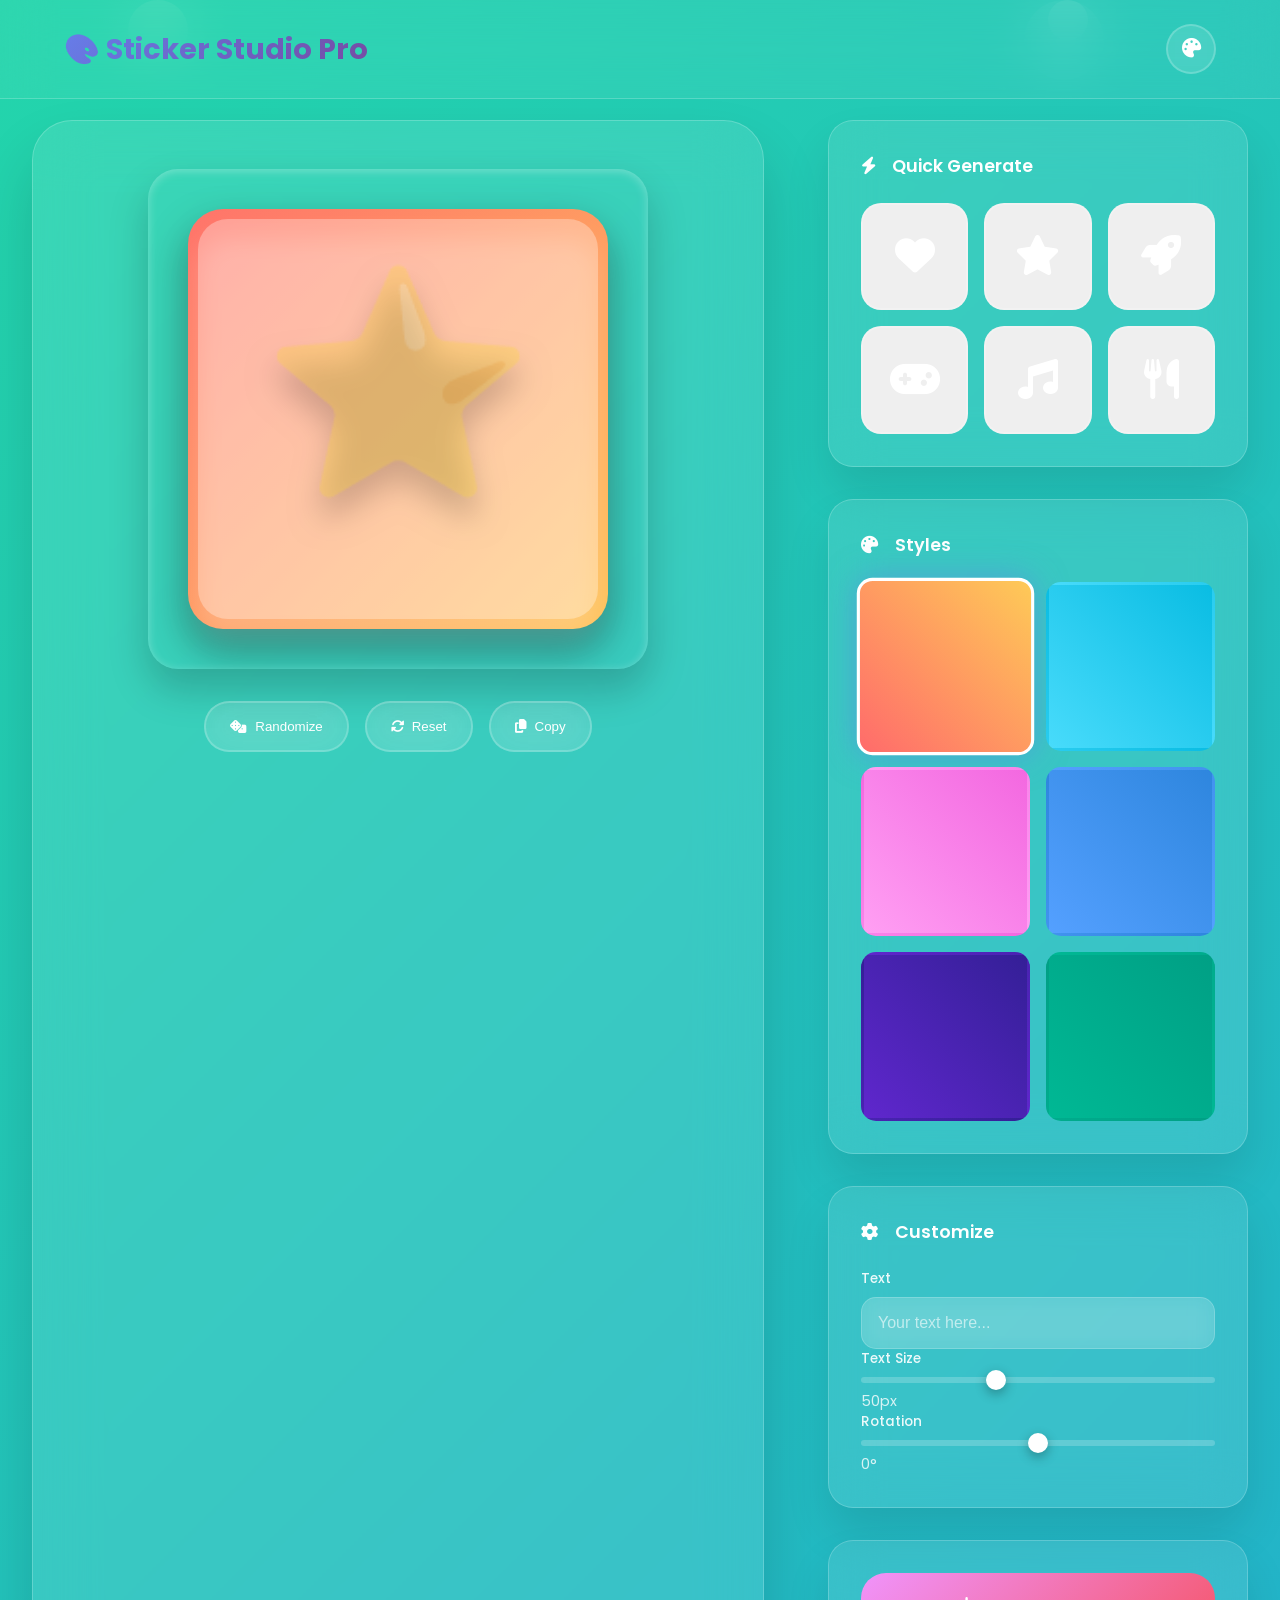
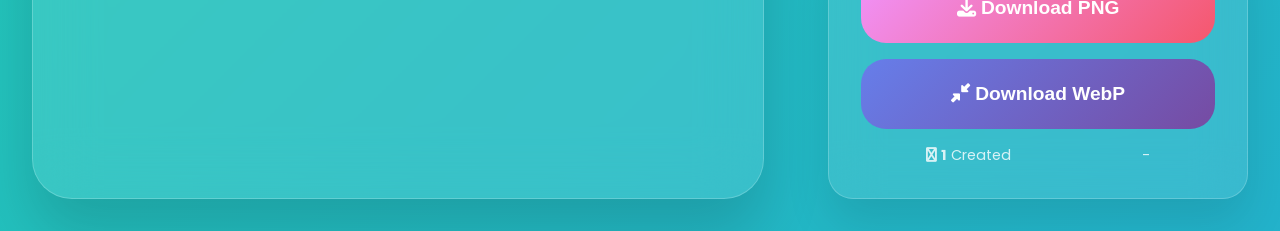
<file: index.html>
<!DOCTYPE html>
<html lang="en">
<head>
    <meta charset="UTF-8">
    <meta name="viewport" content="width=device-width, initial-scale=1.0">
    <title>Sticker Studio Pro - Ultimate Creator</title>
    <link href="https://cdnjs.cloudflare.com/ajax/libs/font-awesome/6.4.0/css/all.min.css" rel="stylesheet">
    <link href="https://fonts.googleapis.com/css2?family=Poppins:wght@300;400;500;600;700&display=swap" rel="stylesheet">
    <style>
        :root {
            --primary-gradient: linear-gradient(135deg, #667eea 0%, #764ba2 100%);
            --secondary-gradient: linear-gradient(135deg, #f093fb 0%, #f5576c 100%);
            --glass-bg: rgba(255, 255, 255, 0.1);
            --glass-border: rgba(255, 255, 255, 0.2);
            --neon-glow: rgba(102, 126, 234, 0.5);
            --shadow-lg: 0 25px 45px rgba(0,0,0,0.1);
            --shadow-xl: 0 35px 60px rgba(0,0,0,0.15);
        }

        * {
            margin: 0;
            padding: 0;
            box-sizing: border-box;
        }

        body {
            font-family: 'Poppins', sans-serif;
            background: linear-gradient(-45deg, #ee7752, #e73c7e, #23a6d5, #23d5ab);
            background-size: 400% 400%;
            animation: gradientShift 15s ease infinite;
            min-height: 100vh;
            overflow-x: hidden;
        }

        @keyframes gradientShift {
            0% { background-position: 0% 50%; }
            50% { background-position: 100% 50%; }
            100% { background-position: 0% 50%; }
        }

        /* Header */
        .header {
            position: fixed;
            top: 0;
            width: 100%;
            padding: 1.5rem 5%;
            backdrop-filter: blur(25px);
            background: rgba(255,255,255,0.05);
            border-bottom: 1px solid var(--glass-border);
            z-index: 1000;
            display: flex;
            justify-content: space-between;
            align-items: center;
        }

        .logo {
            font-size: 1.8rem;
            font-weight: 700;
            background: var(--primary-gradient);
            -webkit-background-clip: text;
            -webkit-text-fill-color: transparent;
            background-clip: text;
        }

        .header-actions {
            display: flex;
            gap: 1rem;
            align-items: center;
        }

        .theme-toggle {
            width: 50px;
            height: 50px;
            border: none;
            border-radius: 50%;
            background: var(--glass-bg);
            backdrop-filter: blur(20px);
            border: 2px solid var(--glass-border);
            color: white;
            font-size: 1.2rem;
            cursor: pointer;
            transition: all 0.3s cubic-bezier(0.4, 0, 0.2, 1);
        }

        .theme-toggle:hover {
            transform: scale(1.1) rotate(180deg);
            box-shadow: var(--shadow-lg);
        }

        /* Main Layout */
        .main-container {
            min-height: 100vh;
            padding: 120px 2rem 2rem;
            max-width: 1600px;
            margin: 0 auto;
            display: grid;
            grid-template-columns: 1fr 420px;
            gap: 4rem;
            align-content: start;
        }

        /* Canvas Area */
        .canvas-container {
            background: var(--glass-bg);
            backdrop-filter: blur(30px);
            border-radius: 40px;
            padding: 3rem;
            border: 1px solid var(--glass-border);
            box-shadow: var(--shadow-xl);
            position: relative;
            overflow: hidden;
        }

        .canvas-wrapper {
            position: relative;
            display: flex;
            justify-content: center;
            align-items: center;
            height: 500px;
            margin-bottom: 2rem;
        }

        #stickerCanvas {
            border-radius: 30px;
            box-shadow: 
                0 20px 40px rgba(0,0,0,0.2),
                inset 0 2px 10px rgba(255,255,255,0.3);
            cursor: grab;
            transition: all 0.3s cubic-bezier(0.4, 0, 0.2, 1);
            max-width: 100%;
            height: auto;
        }

        #stickerCanvas:active {
            cursor: grabbing;
        }

        #stickerCanvas:hover {
            transform: scale(1.02);
        }

        .canvas-controls {
            display: flex;
            gap: 1rem;
            justify-content: center;
            flex-wrap: wrap;
        }

        .control-btn {
            padding: 1rem 1.5rem;
            border: none;
            border-radius: 25px;
            background: var(--glass-bg);
            backdrop-filter: blur(20px);
            border: 2px solid var(--glass-border);
            color: white;
            font-weight: 500;
            cursor: pointer;
            transition: all 0.3s cubic-bezier(0.4, 0, 0.2, 1);
            display: flex;
            align-items: center;
            gap: 0.5rem;
        }

        .control-btn:hover {
            background: rgba(255,255,255,0.2);
            transform: translateY(-3px);
            box-shadow: var(--shadow-lg);
        }

        /* Control Panel */
        .control-panel {
            display: flex;
            flex-direction: column;
            gap: 2rem;
        }

        .panel-section {
            background: var(--glass-bg);
            backdrop-filter: blur(25px);
            border-radius: 25px;
            padding: 2rem;
            border: 1px solid var(--glass-border);
            box-shadow: var(--shadow-lg);
        }

        .section-header {
            display: flex;
            align-items: center;
            gap: 1rem;
            margin-bottom: 1.5rem;
            color: white;
            font-weight: 600;
            font-size: 1.1rem;
        }

        /* Quick Generate */
        .quick-generate {
            display: grid;
            grid-template-columns: repeat(3, 1fr);
            gap: 1rem;
        }

        .quick-btn {
            aspect-ratio: 1;
            border: none;
            border-radius: 20px;
            font-size: 2.5rem;
            cursor: pointer;
            transition: all 0.4s cubic-bezier(0.4, 0, 0.2, 1);
            position: relative;
            overflow: hidden;
            color: white;
            backdrop-filter: blur(20px);
            border: 2px solid var(--glass-border);
        }

        .quick-btn:hover {
            transform: scale(1.15) rotate(10deg);
            box-shadow: var(--shadow-xl);
            border-color: rgba(255,255,255,0.5);
        }

        .quick-btn:active {
            transform: scale(0.95);
        }

        /* Style Palette */
        .style-palette {
            display: grid;
            grid-template-columns: repeat(2, 1fr);
            gap: 1rem;
        }

        .style-option {
            aspect-ratio: 1;
            border-radius: 15px;
            cursor: pointer;
            position: relative;
            transition: all 0.3s ease;
            border: 3px solid transparent;
        }

        .style-option.active {
            border-color: #fff;
            box-shadow: 0 0 30px var(--neon-glow);
            transform: scale(1.05);
        }

        /* Customization Controls */
        .control-group {
            display: flex;
            flex-direction: column;
            gap: 0.5rem;
        }

        .control-label {
            color: rgba(255,255,255,0.9);
            font-size: 0.85rem;
            font-weight: 500;
        }

        .range-slider {
            -webkit-appearance: none;
            height: 6px;
            border-radius: 3px;
            background: rgba(255,255,255,0.2);
            outline: none;
        }

        .range-slider::-webkit-slider-thumb {
            -webkit-appearance: none;
            width: 20px;
            height: 20px;
            border-radius: 50%;
            background: white;
            cursor: pointer;
            box-shadow: 0 4px 12px rgba(0,0,0,0.3);
        }

        .text-input {
            width: 100%;
            padding: 1rem;
            border: none;
            border-radius: 15px;
            background: rgba(255,255,255,0.15);
            backdrop-filter: blur(10px);
            border: 1px solid var(--glass-border);
            color: white;
            font-size: 1rem;
            font-weight: 500;
        }

        .text-input::placeholder {
            color: rgba(255,255,255,0.6);
        }

        .color-picker {
            width: 100%;
            height: 50px;
            border: none;
            border-radius: 15px;
            cursor: pointer;
        }

        /* Export Section */
        .export-section {
            text-align: center;
        }

        .export-btn {
            width: 100%;
            padding: 1.5rem;
            background: var(--secondary-gradient);
            border: none;
            border-radius: 25px;
            color: white;
            font-size: 1.2rem;
            font-weight: 600;
            cursor: pointer;
            transition: all 0.3s cubic-bezier(0.4, 0, 0.2, 1);
            margin-bottom: 1rem;
        }

        .export-btn:hover {
            transform: translateY(-5px);
            box-shadow: 0 20px 40px rgba(245, 87, 108, 0.4);
        }

        .stats {
            display: flex;
            justify-content: space-around;
            color: rgba(255,255,255,0.8);
            font-size: 0.9rem;
        }

        /* Particles Background */
        .particle {
            position: absolute;
            border-radius: 50%;
            pointer-events: none;
            animation: float 6s ease-in-out infinite;
        }

        @keyframes float {
            0%, 100% { transform: translateY(0px) rotate(0deg); }
            50% { transform: translateY(-20px) rotate(180deg); }
        }

        /* Responsive */
        @media (max-width: 1024px) {
            .main-container {
                grid-template-columns: 1fr;
                gap: 2rem;
                padding: 100px 1rem 2rem;
            }
        }

        @media (max-width: 768px) {
            .quick-generate {
                grid-template-columns: repeat(3, 1fr);
            }
            
            .canvas-container {
                padding: 2rem 1rem;
            }
        }
    </style>
</head>
<body>
    <!-- Floating Particles -->
    <div class="particle" style="left: 10%; width: 60px; height: 60px; background: rgba(255,255,255,0.1); animation-delay: 0s;"></div>
    <div class="particle" style="right: 15%; width: 40px; height: 40px; background: rgba(255,255,255,0.1); animation-delay: 2s;"></div>
    <div class="particle" style="left: 80%; width: 80px; height: 80px; background: rgba(255,255,255,0.05); animation-delay: 4s;"></div>

    <header class="header">
        <div class="logo">
            🎨 Sticker Studio Pro
        </div>
        <div class="header-actions">
            <button class="theme-toggle" onclick="toggleTheme()" title="Toggle Theme">
                <i class="fas fa-palette"></i>
            </button>
        </div>
    </header>

    <div class="main-container">
        <!-- Canvas Area -->
        <div class="canvas-container">
            <div class="canvas-wrapper">
                <canvas id="stickerCanvas" width="500" height="500"></canvas>
            </div>
            <div class="canvas-controls">
                <button class="control-btn" onclick="randomizeSticker()">
                    <i class="fas fa-dice"></i> Randomize
                </button>
                <button class="control-btn" onclick="resetSticker()">
                    <i class="fas fa-sync-alt"></i> Reset
                </button>
                <button class="control-btn" onclick="copyToClipboard()">
                    <i class="fas fa-copy"></i> Copy
                </button>
            </div>
        </div>

        <!-- Control Panel -->
        <div class="control-panel">
            <!-- Quick Generate -->
            <div class="panel-section">
                <div class="section-header">
                    <i class="fas fa-bolt"></i>
                    <span>Quick Generate</span>
                </div>
                <div class="quick-generate">
                    <button class="quick-btn" onclick="generateQuick('love')"><i class="fas fa-heart"></i></button>
                    <button class="quick-btn" onclick="generateQuick('star')"><i class="fas fa-star"></i></button>
                    <button class="quick-btn" onclick="generateQuick('rocket')"><i class="fas fa-rocket"></i></button>
                    <button class="quick-btn" onclick="generateQuick('game')"><i class="fas fa-gamepad"></i></button>
                    <button class="quick-btn" onclick="generateQuick('music')"><i class="fas fa-music"></i></button>
                    <button class="quick-btn" onclick="generateQuick('food')"><i class="fas fa-utensils"></i></button>
                </div>
            </div>

            <!-- Styles -->
            <div class="panel-section">
                <div class="section-header">
                    <i class="fas fa-palette"></i>
                    <span>Styles</span>
                </div>
                <div class="style-palette">
                    <div class="style-option active" style="background: linear-gradient(45deg, #ff6b6b, #feca57);" onclick="setStyle(0)"></div>
                    <div class="style-option" style="background: linear-gradient(45deg, #48dbfb, #0abde3);" onclick="setStyle(1)"></div>
                    <div class="style-option" style="background: linear-gradient(45deg, #ff9ff3, #f368e0);" onclick="setStyle(2)"></div>
                    <div class="style-option" style="background: linear-gradient(45deg, #54a0ff, #2e86de);" onclick="setStyle(3)"></div>
                    <div class="style-option" style="background: linear-gradient(45deg, #5f27cd, #341f97);" onclick="setStyle(4)"></div>
                    <div class="style-option" style="background: linear-gradient(45deg, #00b894, #00a085);" onclick="setStyle(5)"></div>
                </div>
            </div>

            <!-- Customization -->
            <div class="panel-section">
                <div class="section-header">
                    <i class="fas fa-cog"></i>
                    <span>Customize</span>
                </div>
                <div class="control-group">
                    <label class="control-label">Text</label>
                    <input type="text" class="text-input" id="customText" placeholder="Your text here..." maxlength="25">
                </div>
                <div class="control-group">
                    <label class="control-label">Text Size</label>
                    <input type="range" class="range-slider" id="textSize" min="20" max="100" value="50">
                    <span id="textSizeValue" style="color: rgba(255,255,255,0.8); font-size: 0.9rem;">50px</span>
                </div>
                <div class="control-group">
                    <label class="control-label">Rotation</label>
                    <input type="range" class="range-slider" id="rotation" min="-30" max="30" value="0">
                    <span id="rotationValue" style="color: rgba(255,255,255,0.8); font-size: 0.9rem;">0°</span>
                </div>
            </div>

            <!-- Export -->
            <div class="panel-section export-section">
                <button class="export-btn" onclick="exportSticker('png')">
                    <i class="fas fa-download"></i> Download PNG
                </button>
                <button class="export-btn" onclick="exportSticker('webp')" style="background: var(--primary-gradient);">
                    <i class="fas fa-compress-alt"></i> Download WebP
                </button>
                <div class="stats">
                    <span><i class="fas fa-sticker-mule"></i> <strong id="stickerCount">1</strong> Created</span>
                    <span id="fileSize">-</span>
                </div>
            </div>
        </div>
    </div>

    <script>
        // Core Canvas Setup
        const canvas = document.getElementById('stickerCanvas');
        const ctx = canvas.getContext('2d');
        let currentState = {
            emoji: '⭐',
            bgColor1: '#ff6b6b',
            bgColor2: '#feca57',
            text: '',
            textSize: 50,
            rotation: 0,
            styleIndex: 0,
            stickerCount: 1
        };

               const styles = [
            { name: 'Fiery', colors: ['#ff6b6b', '#feca57'] },
            { name: 'Ocean', colors: ['#48dbfb', '#0abde3'] },
            { name: 'Candy', colors: ['#ff9ff3', '#f368e0'] },
            { name: 'Electric', colors: ['#54a0ff', '#2e86de'] },
            { name: 'Cosmic', colors: ['#5f27cd', '#341f97'] },
            { name: 'Forest', colors: ['#00b894', '#00a085'] }
        ];

        const quickEmojis = {
            love: ['💖', '❤️', '💕', '💘', '💝'],
            star: ['⭐', '✨', '🌟', '⭐️', '💫'],
            rocket: ['🚀', '🛰️', '🌌', '🛸', '✨'],
            game: ['🎮', '🕹️', '🎯', '⚔️', '🛡️'],
            music: ['🎵', '🎶', '🎤', '🎸', '🥁'],
            food: ['🍕', '🍔', '🌮', '🍣', '🍩']
        };

        // Initialize
        setupEventListeners();
        renderSticker();

        function setupEventListeners() {
            // Canvas drag rotation
            let isDragging = false, startX = 0;
            canvas.addEventListener('mousedown', (e) => {
                isDragging = true;
                startX = e.clientX;
            });

            document.addEventListener('mousemove', (e) => {
                if (!isDragging) return;
                const delta = (e.clientX - startX) * 0.5;
                currentState.rotation = Math.max(-30, Math.min(30, currentState.rotation + delta));
                document.getElementById('rotation').value = currentState.rotation;
                document.getElementById('rotationValue').textContent = `${currentState.rotation}°`;
                startX = e.clientX;
                renderSticker();
            });

            document.addEventListener('mouseup', () => isDragging = false);

            // Form controls
            document.getElementById('customText').addEventListener('input', (e) => {
                currentState.text = e.target.value.slice(0, 25);
                renderSticker();
            });

            document.getElementById('textSize').addEventListener('input', (e) => {
                currentState.textSize = parseInt(e.target.value);
                document.getElementById('textSizeValue').textContent = `${currentState.textSize}px`;
                renderSticker();
            });

            document.getElementById('rotation').addEventListener('input', (e) => {
                currentState.rotation = parseInt(e.target.value);
                document.getElementById('rotationValue').textContent = `${currentState.rotation}°`;
                renderSticker();
            });
        }

        function renderSticker() {
            const { width, height } = canvas;
            ctx.clearRect(0, 0, width, height);

            // Save context for transformations
            ctx.save();
            ctx.translate(width / 2, height / 2);
            ctx.rotate(currentState.rotation * Math.PI / 180);
            ctx.translate(-width / 2, -height / 2);

            // Background gradient
            const gradient = ctx.createLinearGradient(0, 0, width, height);
            const style = styles[currentState.styleIndex];
            gradient.addColorStop(0, style.colors[0]);
            gradient.addColorStop(1, style.colors[1]);

            // Sticker background with glow
            ctx.shadowColor = 'rgba(0,0,0,0.4)';
            ctx.shadowBlur = 40;
            ctx.shadowOffsetY = 20;

            // Rounded rectangle
            roundRect(ctx, 40, 40, width - 80, height - 80, 35, gradient);

            // Inner glow effect
            ctx.shadowBlur = 25;
            ctx.shadowColor = 'rgba(255,255,255,0.6)';
            roundRect(ctx, 50, 50, width - 100, height - 100, 30, 'rgba(255,255,255,0.3)');

            // Main emoji (large)
            ctx.shadowBlur = 30;
            ctx.shadowColor = 'rgba(0,0,0,0.6)';
            ctx.font = `${Math.min(220, width * 0.45)}px 'Segoe UI Emoji', sans-serif`;
            ctx.textAlign = 'center';
            ctx.textBaseline = 'middle';
            ctx.fillText(currentState.emoji, width / 2, height / 2 - 20);

            // Custom text
            if (currentState.text.trim()) {
                ctx.shadowBlur = 15;
                ctx.shadowColor = 'rgba(0,0,0,0.8)';
                ctx.font = `${currentState.textSize}px 'Poppins', sans-serif`;
                ctx.fillStyle = 'white';
                ctx.strokeStyle = 'rgba(0,0,0,0.3)';
                ctx.lineWidth = 3;
                ctx.lineJoin = 'round';
                
                const textWidth = ctx.measureText(currentState.text.toUpperCase()).width;
                ctx.strokeText(currentState.text.toUpperCase(), width / 2, height / 2 + 80);
                ctx.fillText(currentState.text.toUpperCase(), width / 2, height / 2 + 80);
            }

            ctx.restore();
        }

        // Canvas helper functions
        function roundRect(ctx, x, y, w, h, r, fillStyle) {
            ctx.beginPath();
            ctx.moveTo(x + r, y);
            ctx.arcTo(x + w, y, x + w, y + h, r);
            ctx.arcTo(x + w, y + h, x, y + h, r);
            ctx.arcTo(x, y + h, x, y, r);
            ctx.arcTo(x, y, x + w, y, r);
            ctx.closePath();
            ctx.fillStyle = fillStyle;
            ctx.fill();
        }

        // Generate functions
        function generateQuick(type) {
            const emojis = quickEmojis[type];
            currentState.emoji = emojis[Math.floor(Math.random() * emojis.length)];
            renderSticker();
            createParticleEffect();
        }

        function randomizeSticker() {
            const allEmojis = [
                '⭐','✨','🌟','💖','❤️','💕','🚀','🛰️','🌌','🎮','🕹️','🎵','🎶','🍕','🍔','🌮','😂','😍','🥰','🎉'
            ];
            currentState.emoji = allEmojis[Math.floor(Math.random() * allEmojis.length)];
            currentState.styleIndex = Math.floor(Math.random() * styles.length);
            document.querySelectorAll('.style-option')[currentState.styleIndex].classList.add('active');
            document.querySelectorAll('.style-option').forEach((el, i) => {
                if (i !== currentState.styleIndex) el.classList.remove('active');
            });
            renderSticker();
            createParticleEffect();
        }

        function setStyle(index) {
            currentState.styleIndex = index;
            document.querySelectorAll('.style-option').forEach((el, i) => {
                el.classList.toggle('active', i === index);
            });
            renderSticker();
        }

        function resetSticker() {
            currentState = {
                emoji: '⭐',
                bgColor1: '#ff6b6b',
                bgColor2: '#feca57',
                text: '',
                textSize: 50,
                rotation: 0,
                styleIndex: 0,
                stickerCount: currentState.stickerCount + 1
            };
            document.getElementById('customText').value = '';
            document.getElementById('textSize').value = 50;
            document.getElementById('rotation').value = 0;
            document.getElementById('textSizeValue').textContent = '50px';
            document.getElementById('rotationValue').textContent = '0°';
            setStyle(0);
            renderSticker();
            updateStats();
        }

        // Export functions
        async function exportSticker(format = 'png') {
            const link = document.createElement('a');
            link.download = `sticker-${Date.now()}.${format}`;
            
            if (format === 'webp') {
                canvas.toBlob(async (blob) => {
                    const buffer = await blob.arrayBuffer();
                    const uint8 = new Uint8Array(buffer);
                    link.href = URL.createObjectURL(new Blob([uint8], { type: 'image/webp' }));
                    link.click();
                    updateStats(blob.size);
                }, 'image/webp', 0.95);
            } else {
                link.href = canvas.toDataURL('image/png');
                link.click();
                updateStats();
            }
            
            currentState.stickerCount++;
            updateStats();
            createParticleEffect('success');
        }

        function copyToClipboard() {
            canvas.toBlob((blob) => {
                navigator.clipboard.write([new ClipboardItem({ 'image/png': blob })]);
                showToast('Copied to clipboard! 📋');
            });
        }

        function updateStats(size = null) {
            document.getElementById('stickerCount').textContent = currentState.stickerCount;
            document.getElementById('fileSize').textContent = size ? 
                `${(size/1024).toFixed(1)} KB` : '-';
        }

        // Effects
        function createParticleEffect(type = 'normal') {
            for (let i = 0; i < 8; i++) {
                setTimeout(() => {
                    const particle = document.createElement('div');
                    particle.className = 'particle';
                    particle.style.left = Math.random() * 100 + '%';
                    particle.style.top = '50%';
                    particle.style.width = particle.style.height = (Math.random() * 30 + 10) + 'px';
                    particle.style.background = type === 'success' ? 
                        'rgba(255, 255, 0, 0.8)' : 'rgba(255, 255, 255, 0.6)';
                    particle.style.animationDuration = (Math.random() * 3 + 2) + 's';
                    document.body.appendChild(particle);
                    
                    setTimeout(() => particle.remove(), 4000);
                }, i * 100);
            }
        }

        function showToast(message) {
            const toast = document.createElement('div');
            toast.style.cssText = `
                position: fixed; top: 100px; right: 20px; padding: 1rem 2rem;
                background: rgba(0,0,0,0.8); backdrop-filter: blur(20px);
                border-radius: 25px; color: white; font-weight: 500;
                z-index: 9999; transform: translateX(400px);
                transition: transform 0.3s ease;
            `;
            toast.textContent = message;
            document.body.appendChild(toast);
            
            setTimeout(() => toast.style.transform = 'translateX(0)', 100);
            setTimeout(() => {
                toast.style.transform = 'translateX(400px)';
                setTimeout(() => toast.remove(), 300);
            }, 2000);
        }

        function toggleTheme() {
            document.body.classList.toggle('dark-theme');
            showToast('Theme switched! 🌙');
        }

        // Polyfill for older browsers
        if (!canvas.toBlob) {
            canvas.toBlob = function(callback, type, quality) {
                const dataURL = canvas.toDataURL(type, quality);
                const binStr = atob(dataURL.split(',')[1]);
                const len = binStr.length;
                const arr = new Uint8Array(len);
                for (let i = 0; i < len; i++) {
                    arr[i] = binStr.charCodeAt(i);
                }
                callback(new Blob([arr], { type: type || 'image/png' }));
            };
        }
    </script>
</body>
</html>
</file>
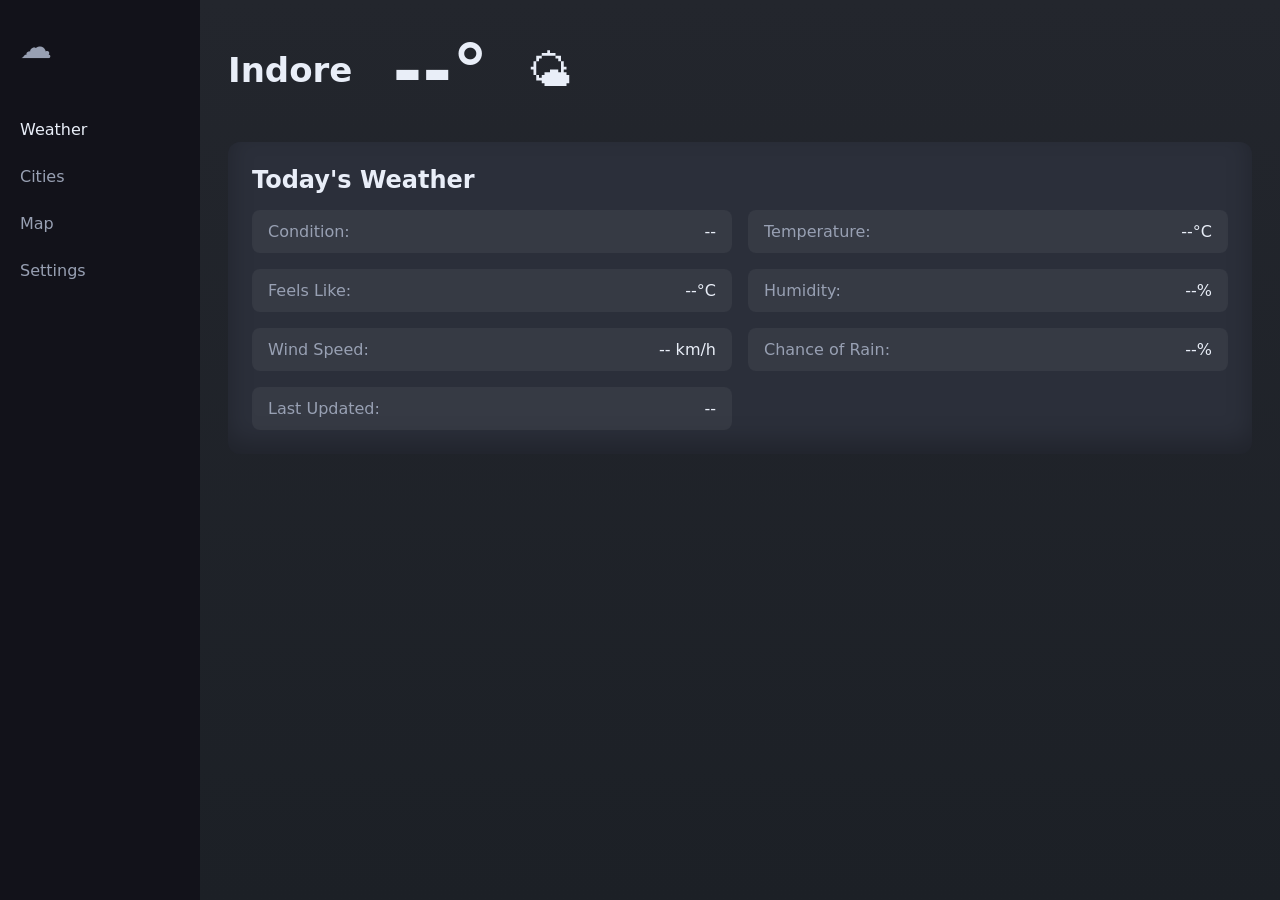
<file: frontend/index.html>
<!doctype html>
<html>
<head>
  <meta charset="utf-8" />
  <title>Weather Dashboard</title>
  <meta name="viewport" content="width=device-width,initial-scale=1" />
  <link rel="stylesheet" href="styles.css" />
</head>
<body>
  <div class="app">
    <aside class="sidebar">
      <div class="logo">☁️</div>
      <nav>
        <a class="active">Weather</a>
        <a>Cities</a>
        <a>Map</a>
        <a>Settings</a>
      </nav>
    </aside>

    <main class="main">
      <header class="topbar">
        <div class="city" id="city">Indore</div>
        <div class="temp" id="temp">--°</div>
        <div class="icon" id="icon">🌤</div>
      </header>

      <section class="panel today">
        <h2>Today's Weather</h2>
        <div class="weatherDetails">
          <div class="detail"><span>Condition:</span> <span id="condition">--</span></div>
          <div class="detail"><span>Temperature:</span> <span id="detailTemp">--°C</span></div>
          <div class="detail"><span>Feels Like:</span> <span id="realFeel">--°C</span></div>
          <div class="detail"><span>Humidity:</span> <span id="humidity">--%</span></div>
          <div class="detail"><span>Wind Speed:</span> <span id="wind">-- km/h</span></div>
          <div class="detail"><span>Chance of Rain:</span> <span id="chance">--%</span></div>
          <div class="detail"><span>Last Updated:</span> <span id="timestamp">--</span></div>
        </div>
      </section>
    </main>
  </div>

  <!-- alert container -->
  <div id="alertContainer"></div>

  <script src="script.js"></script>
</body>
</html>
</file>
<file: frontend/styles.css>
:root {
  --bg:#1e2129;
  --panel:#2b2f3a;
  --muted:#98a0b3;
  --accent:#5b6cff;
  --white:#e9eef8;
}

* { box-sizing:border-box }
body,html {
  height:100%;
  margin:0;
  font-family:Inter,system-ui,Arial;
  background:linear-gradient(#23262d,#1c2026);
  color:var(--white)
}
.app { display:flex; height:100vh }
.sidebar {
  width:200px;
  background:#12121a;
  padding:28px 20px;
  color:var(--muted);
  display:flex;
  flex-direction:column;
}
.logo { font-size:32px; margin-bottom:40px }
.sidebar nav a {
  display:block;
  padding:14px 0;
  color:var(--muted);
  text-decoration:none;
  transition:0.2s;
}
.sidebar nav a:hover,
.sidebar nav a.active { color:var(--white) }

.main { flex:1; padding:28px; overflow-y:auto }
.topbar {
  display:flex;
  align-items:center;
  gap:40px;
  margin-bottom:30px
}
.city { font-size:34px; font-weight:700 }
.temp { font-size:72px; font-weight:700 }
.icon { font-size:44px }

.panel {
  background:var(--panel);
  border-radius:12px;
  padding:24px;
  box-shadow:inset 0 -12px 24px rgba(0,0,0,.25);
}
.panel h2 { margin:0 0 16px 0 }

.weatherDetails {
  display:grid;
  grid-template-columns: 1fr 1fr;
  gap:16px;
}
.detail {
  background:rgba(255,255,255,0.05);
  padding:12px 16px;
  border-radius:8px;
  display:flex;
  justify-content:space-between;
}
.detail span:first-child {
  color:var(--muted);
}

#alertContainer {
  position:fixed;
  top:20px;
  right:20px;
  z-index:9999
}
.alert {
  padding:14px 18px;
  border-radius:8px;
  color:#fff;
  margin-bottom:12px;
  box-shadow:0 10px 30px rgba(0,0,0,.4)
}
.alert.info { background:#3b82f6 }
.alert.warn { background:#f97316 }
.alert.danger { background:#ef4444 }
.alert.success { background:#10b981 }

/* Modal overlay */
.modalAlert {
  position: fixed;
  top: 0;
  left: 0;
  width: 100%;
  height: 100%;
  background: rgba(0,0,0,0.6);
  display: flex;
  justify-content: center;
  align-items: center;
  z-index: 10000;
}

/* Modal box */
.modalContent {
  background: #fff;
  color: #222;
  padding: 24px 30px;
  border-radius: 12px;
  text-align: center;
  max-width: 400px;
  width: 90%;
  box-shadow: 0 10px 40px rgba(0,0,0,0.3);
}

.modalContent h2 {
  margin: 0 0 12px;
  font-size: 22px;
  color: #e11d48; /* red-ish heading for alert */
}

.modalContent p {
  margin: 0 0 20px;
  font-size: 16px;
}

.modalContent button {
  background: #2563eb;
  color: #fff;
  border: none;
  padding: 10px 20px;
  border-radius: 6px;
  cursor: pointer;
  font-size: 15px;
  transition: background 0.2s;
}

.modalContent button:hover {
  background: #1d4ed8;
}
</file>
